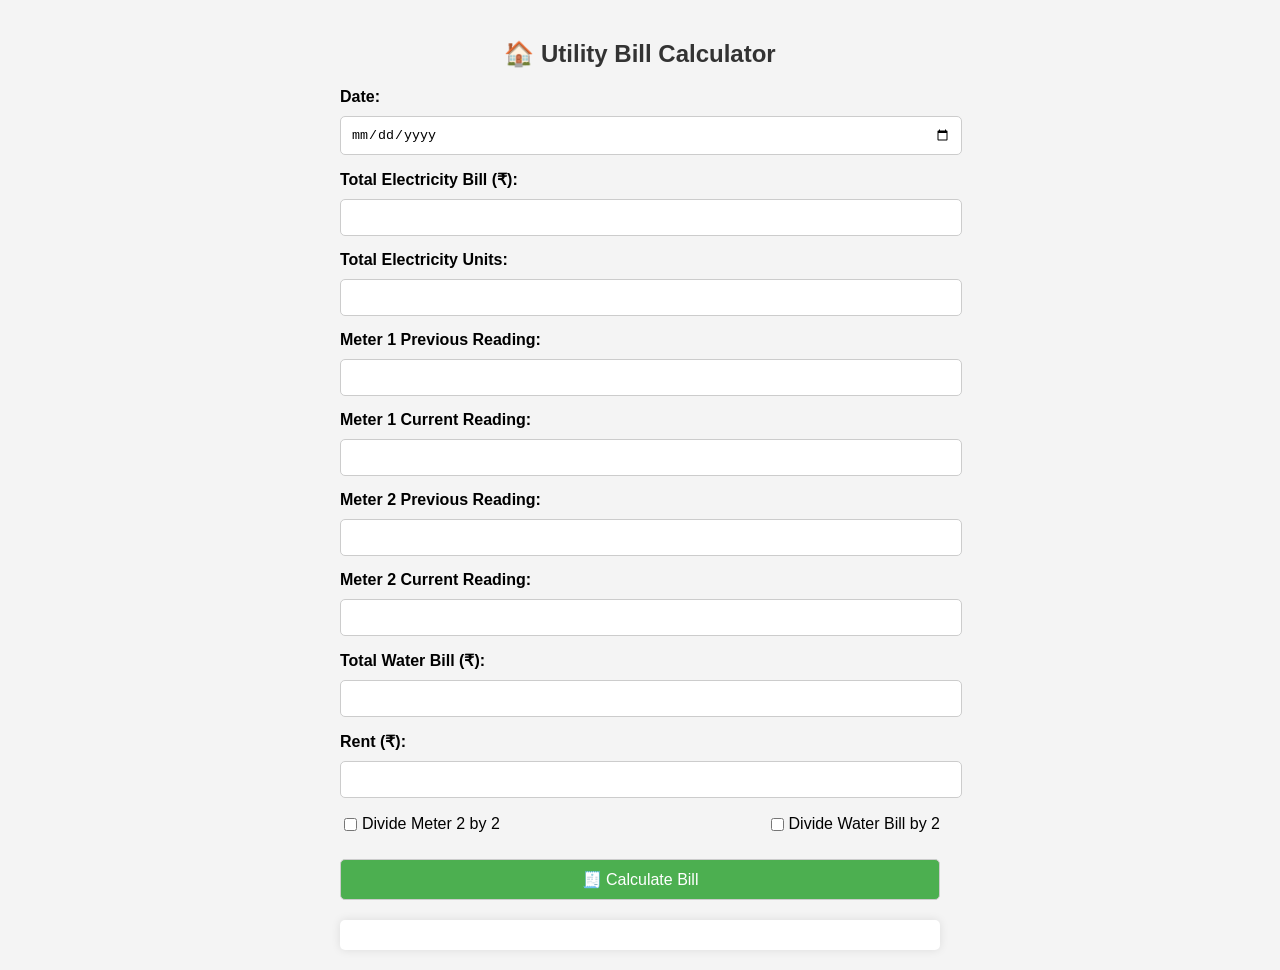
<file: index.html>
<!DOCTYPE html>
<html lang="en">
<head>
    <meta charset="UTF-8">
    <meta name="viewport" content="width=device-width, initial-scale=1">
    <title>Utility Bill Calculator</title>
    <style>
        body {
            font-family: Arial, sans-serif;
            max-width: 600px;
            margin: auto;
            padding: 20px;
            background-color: #f4f4f4;
        }
        h2 {
            text-align: center;
            color: #333;
        }
        .form-group {
            margin-bottom: 15px;
        }
        label {
            display: block;
            font-weight: bold;
            margin-bottom: 5px;
        }
        input, button {
            width: 100%;
            padding: 10px;
            margin-top: 5px;
            border-radius: 5px;
            border: 1px solid #ccc;
        }
        button {
            background-color: #4CAF50;
            color: white;
            font-size: 16px;
            cursor: pointer;
        }
        button:hover {
            background-color: #45a049;
        }
        .result-box {
            background: white;
            padding: 15px;
            border-radius: 5px;
            margin-top: 20px;
            box-shadow: 0px 0px 10px rgba(0,0,0,0.1);
            white-space: pre-wrap;
            font-family: monospace;
        }
        .checkbox-group {
            display: flex;
            justify-content: space-between;
            align-items: center;
        }
        .checkbox-label {
            display: flex;
            align-items: center;
            font-weight: normal;
        }
        .checkbox-label input {
            width: auto;
            margin-right: 5px;
        }
    </style>
</head>
<body>

    <h2>🏠 Utility Bill Calculator</h2>

    <div class="form-group">
        <label>Date:</label>
        <input type="date" id="datePicker" onchange="updateFormattedDate()">
    </div>

    <div class="form-group">
        <label>Total Electricity Bill (₹):</label>
        <input type="number" id="totalBill" step="0.01">
    </div>

    <div class="form-group">
        <label>Total Electricity Units:</label>
        <input type="number" id="totalUnits" step="0.01">
    </div>

    <div class="form-group">
        <label>Meter 1 Previous Reading:</label>
        <input type="number" id="meter1Prev" step="0.01">
    </div>

    <div class="form-group">
        <label>Meter 1 Current Reading:</label>
        <input type="number" id="meter1Curr" step="0.01">
    </div>

    <div class="form-group">
        <label>Meter 2 Previous Reading:</label>
        <input type="number" id="meter2Prev" step="0.01">
    </div>

    <div class="form-group">
        <label>Meter 2 Current Reading:</label>
        <input type="number" id="meter2Curr" step="0.01">
    </div>

    <div class="form-group">
        <label>Total Water Bill (₹):</label>
        <input type="number" id="waterBill" step="0.01">
    </div>

    <div class="form-group">
        <label>Rent (₹):</label>
        <input type="number" id="rent" step="0.01">
    </div>

    <div class="form-group checkbox-group">
        <label class="checkbox-label">
            <input type="checkbox" id="divideMeter2"> Divide Meter 2 by 2
        </label>
        <label class="checkbox-label">
            <input type="checkbox" id="divideWater"> Divide Water Bill by 2
        </label>
    </div>

    <button onclick="calculateBill()">🧾 Calculate Bill</button>

    <div id="billOutput" class="result-box"></div>

    <script>
        function updateFormattedDate() {
            const dateInput = document.getElementById("datePicker").value;
            if (dateInput) {
                const dateObj = new Date(dateInput);
                const options = { day: 'numeric', month: 'long', year: 'numeric' };
                const formattedDate = dateObj.toLocaleDateString('en-GB', options);
                document.getElementById("datePicker").setAttribute("data-formatted", formattedDate);
            }
        }

        function calculateBill() {
            const dateInput = document.getElementById("datePicker").value;
            if (!dateInput) {
                document.getElementById("billOutput").textContent = "❌ Please select a date.";
                return;
            }
            
            const formattedDate = document.getElementById("datePicker").getAttribute("data-formatted") || dateInput;
            
            const totalBill = parseFloat(document.getElementById("totalBill").value);
            const totalUnits = parseFloat(document.getElementById("totalUnits").value);
            const meter1Prev = parseFloat(document.getElementById("meter1Prev").value);
            const meter1Curr = parseFloat(document.getElementById("meter1Curr").value);
            const meter2Prev = parseFloat(document.getElementById("meter2Prev").value);
            const meter2Curr = parseFloat(document.getElementById("meter2Curr").value);
            const waterBill = parseFloat(document.getElementById("waterBill").value);
            const rent = parseFloat(document.getElementById("rent").value);
            const divideMeter2 = document.getElementById("divideMeter2").checked;
            const divideWater = document.getElementById("divideWater").checked;

            if (isNaN(totalBill) || isNaN(totalUnits) || isNaN(meter1Prev) || isNaN(meter1Curr) ||
                isNaN(meter2Prev) || isNaN(meter2Curr) || isNaN(waterBill) || isNaN(rent)) {
                document.getElementById("billOutput").textContent = "❌ Please fill all fields correctly.";
                return;
            }

            const perUnitCost = totalBill / totalUnits;
            const meter1Units = meter1Curr - meter1Prev;
            let meter2Units = meter2Curr - meter2Prev;
            if (divideMeter2) meter2Units /= 2;
            const totalTenantUnits = meter1Units + meter2Units;
            const tenantElectricityBill = totalTenantUnits * perUnitCost;
            let tenantWaterBill = waterBill;
            if (divideWater) tenantWaterBill /= 2;
            const totalAmount = rent + tenantElectricityBill + tenantWaterBill;

            const billSummary = 
`🙏 ॐ नमः शिवाय 🙏

📅 DATE: ${formattedDate}

⚡ TOTAL ELECTRICITY BILL: ₹${totalBill.toFixed(2)}
🔢 TOTAL UNITS: ${totalUnits.toFixed(2)}
💰 PER UNIT COST: ₹${perUnitCost.toFixed(2)}

----------------------------------------

🔌 METER 1 USAGE: (${meter1Curr.toFixed(2)} - ${meter1Prev.toFixed(2)}) = ${meter1Units.toFixed(2)} UNITS
💦 METER 2 USAGE: (${meter2Curr.toFixed(2)} - ${meter2Prev.toFixed(2)}) ${divideMeter2 ? "/ 2" : ""} = ${meter2Units.toFixed(2)} UNITS
📊 TOTAL TENANT USAGE: ${totalTenantUnits.toFixed(2)} UNITS

----------------------------------------

⚡ ELECTRICITY BILL: ₹${tenantElectricityBill.toFixed(2)}

💧 WATER BILL: ₹${waterBill.toFixed(2)} ${divideWater ? " / 2 = ₹" + tenantWaterBill.toFixed(2) : ""}
🏠 RENT: ₹${rent.toFixed(2)}

----------------------------------------

💵 TOTAL AMOUNT PAYABLE: ₹${totalAmount.toFixed(2)}

✨ धन्यवाद! ✨`;

            document.getElementById("billOutput").textContent = billSummary;
        }
    </script>

</body>
</html>
</file>
